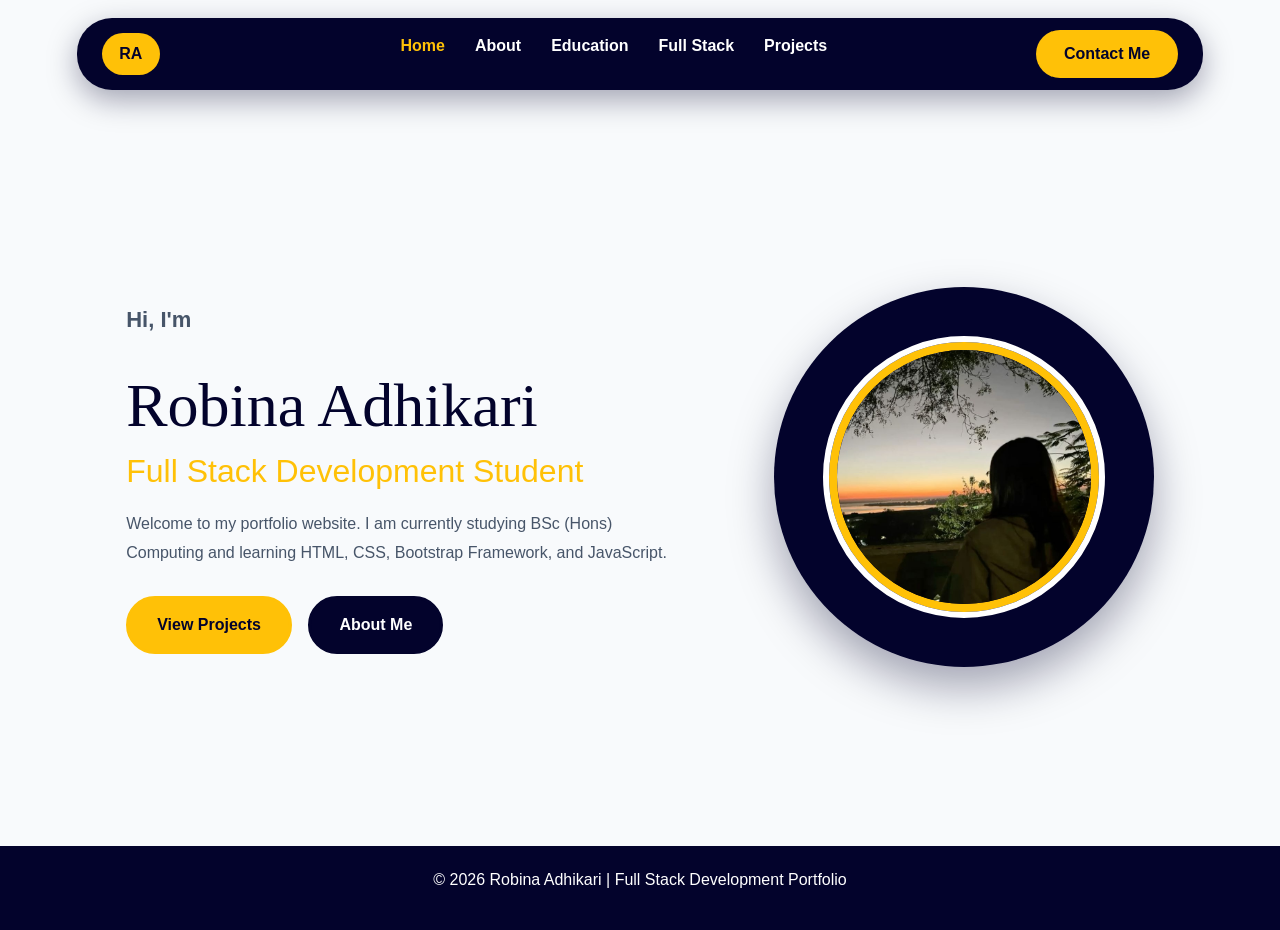
<file: index.html>
<!DOCTYPE html>
<html lang="en">
<head>
    <meta charset="UTF-8">
    <meta name="viewport" content="width=device-width, initial-scale=1.0">
    <title>Robina Adhikari | Portfolio</title>
    
  <link href="https://cdn.jsdelivr.net/npm/bootstrap@5.3.3/dist/css/bootstrap.min.css" rel="stylesheet">
<link rel="stylesheet" href="css/style.css">
</head>
<body>

<nav class="navbar">
    <div class="logo">RA</div>

    <ul>
        <li><a href="index.html" class="active">Home</a></li>
<li><a href="html/about.html">About</a></li>
<li><a href="html/education.html">Education</a></li>
<li><a href="html/fullstack.html">Full Stack</a></li>
<li><a href="html/projects.html">Projects</a></li>


    </ul>
<a href="html/contact.html" class="contact-btn">Contact Me</a>
</nav>

<section class="hero">
    <div class="hero-text">
        <p class="intro">Hi, I'm</p>
        <h1>Robina Adhikari</h1>
        <h2>Full Stack Development Student</h2>

        <p>
            Welcome to my portfolio website. I am currently studying BSc (Hons)
            Computing and learning HTML, CSS, Bootstrap Framework, and JavaScript.
        </p>

        <div class="hero-buttons">
    <a href="html/projects.html" class="btn btn-warning main-btn">View Projects</a>
    <a href="html/about.html" class="btn btn-dark second-btn">About Me</a>
</div>
    </div>

    <div class="hero-image">
        <div class="circle-bg">
            <img src="resources/photo.jpg">
        </div>
    </div>
</section>

<footer>
    <p>© 2026 Robina Adhikari | Full Stack Development Portfolio</p>
</footer>

</body>
</html>
</file>
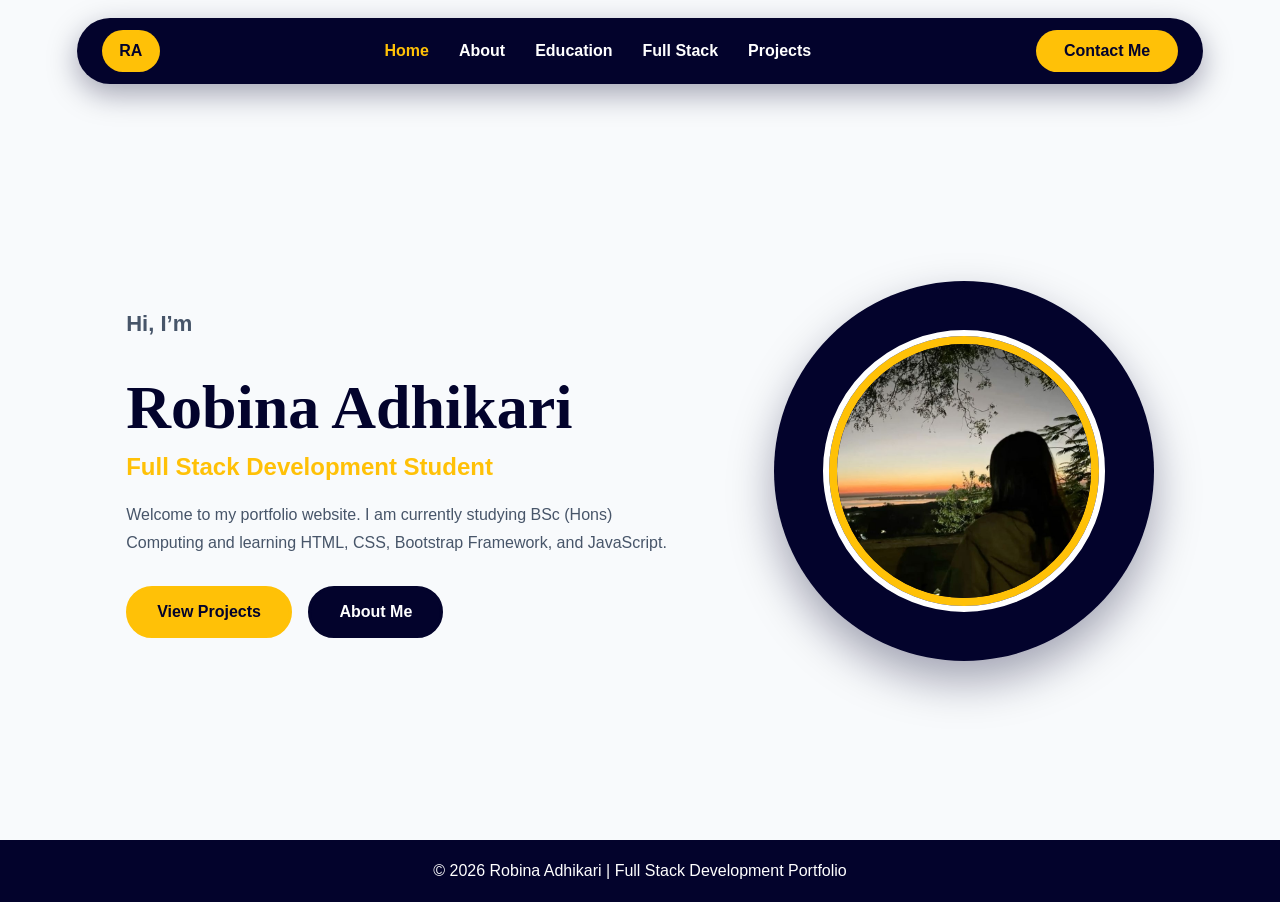
<file: html/index.html>
<!DOCTYPE html>
<html lang="en">
<head>
    <meta charset="UTF-8">
    <meta name="viewport" content="width=device-width, initial-scale=1.0">
    <title>Robina Adhikari | Portfolio</title>
    
  
    <link rel="stylesheet" href="../css/style.css">
</head>
<body>

<nav class="navbar">
    <div class="logo">RA</div>

    <ul>
        <li><a href="index.html" class="active">Home</a></li>
        <li><a href="about.html">About</a></li>
        <li><a href="education.html">Education</a></li>
        <li><a href="fullstack.html">Full Stack</a></li>
        <li><a href="projects.html">Projects</a></li>
        
    </ul>

    <a href="contact.html" class="contact-btn">Contact Me</a>
</nav>

<section class="hero">
    <div class="hero-text">
        <p class="intro">Hi, I’m</p>
        <h1>Robina Adhikari</h1>
        <h2>Full Stack Development Student</h2>

        <p>
            Welcome to my portfolio website. I am currently studying BSc (Hons)
            Computing and learning HTML, CSS, Bootstrap Framework, and JavaScript.
        </p>

        <div class="hero-buttons">
            <a href="projects.html" class="main-btn">View Projects</a>
            <a href="about.html" class="second-btn">About Me</a>
        </div>
    </div>

    <div class="hero-image">
        <div class="circle-bg">
            <img src="..\resources\photo.jpg" alt="Profile Image">
        </div>
    </div>
</section>

<footer>
    <p>© 2026 Robina Adhikari | Full Stack Development Portfolio</p>
</footer>

</body>
</html>
</file>
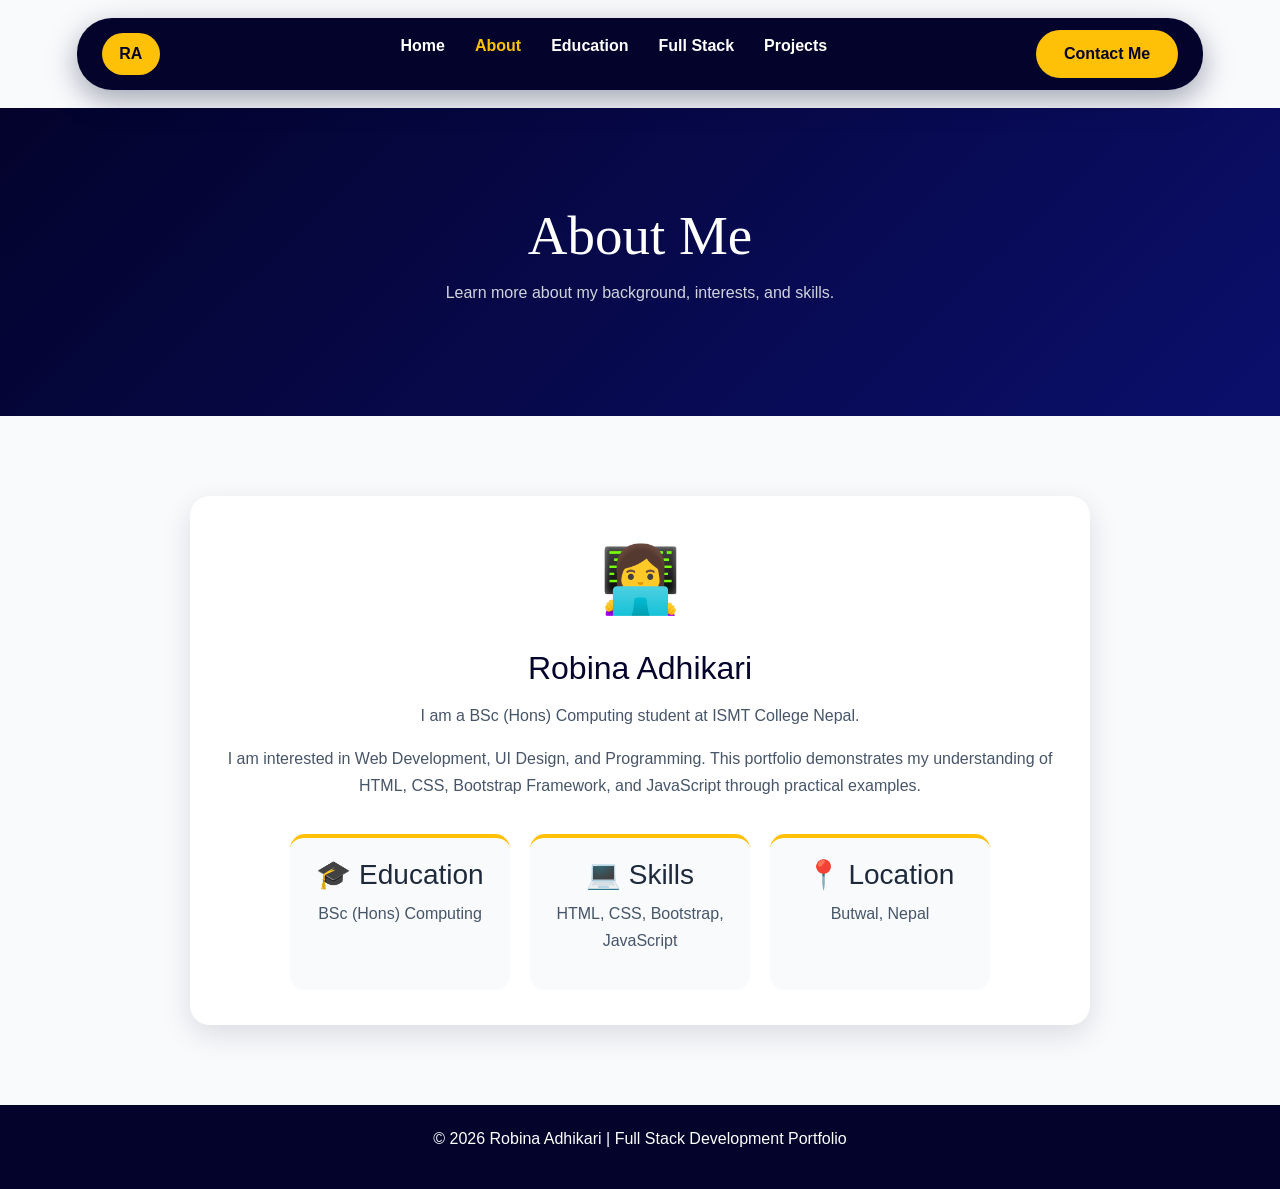
<file: html/about.html>
<!DOCTYPE html>
<html lang="en">
<head>
    <meta charset="UTF-8">
    <meta name="viewport" content="width=device-width, initial-scale=1.0">
    <title>About Me</title>
    <link href="https://cdn.jsdelivr.net/npm/bootstrap@5.3.3/dist/css/bootstrap.min.css" rel="stylesheet">
<link rel="stylesheet" href="../css/style.css">
</head>
<body>

<nav class="navbar">
    <div class="logo">RA</div>

    <ul>
       <li><a href="../index.html">Home</a></li>
<li><a href="about.html" class="active">About</a></li>
<li><a href="education.html">Education</a></li>
<li><a href="fullstack.html">Full Stack</a></li>
<li><a href="projects.html">Projects</a></li>

       
    </ul>

    <a href="contact.html" class="contact-btn">Contact Me</a>
</nav>

<section class="page-hero">
    <h1>About Me</h1>
    <p>Learn more about my background, interests, and skills.</p>
</section>

<section class="about-section">
    <div class="about-card">
        <div class="icon">👩‍💻</div>

        <h2>Robina Adhikari</h2>

        <p>
            I am a BSc (Hons) Computing student at ISMT College Nepal.
        </p>

        <p>
            I am interested in Web Development, UI Design, and Programming.
            This portfolio demonstrates my understanding of HTML, CSS,
            Bootstrap Framework, and JavaScript through practical examples.
        </p>

        <div class="about-info">
            <div class="info-box">
                <h3>🎓 Education</h3>
                <p>BSc (Hons) Computing</p>
            </div>

            <div class="info-box">
                <h3>💻 Skills</h3>
                <p>HTML, CSS, Bootstrap, JavaScript</p>
            </div>

            <div class="info-box">
                <h3>📍 Location</h3>
                <p>Butwal, Nepal</p>
            </div>
        </div>
    </div>
</section>

<footer>
    <p>© 2026 Robina Adhikari | Full Stack Development Portfolio</p>
</footer>

</body>
</html>
</file>
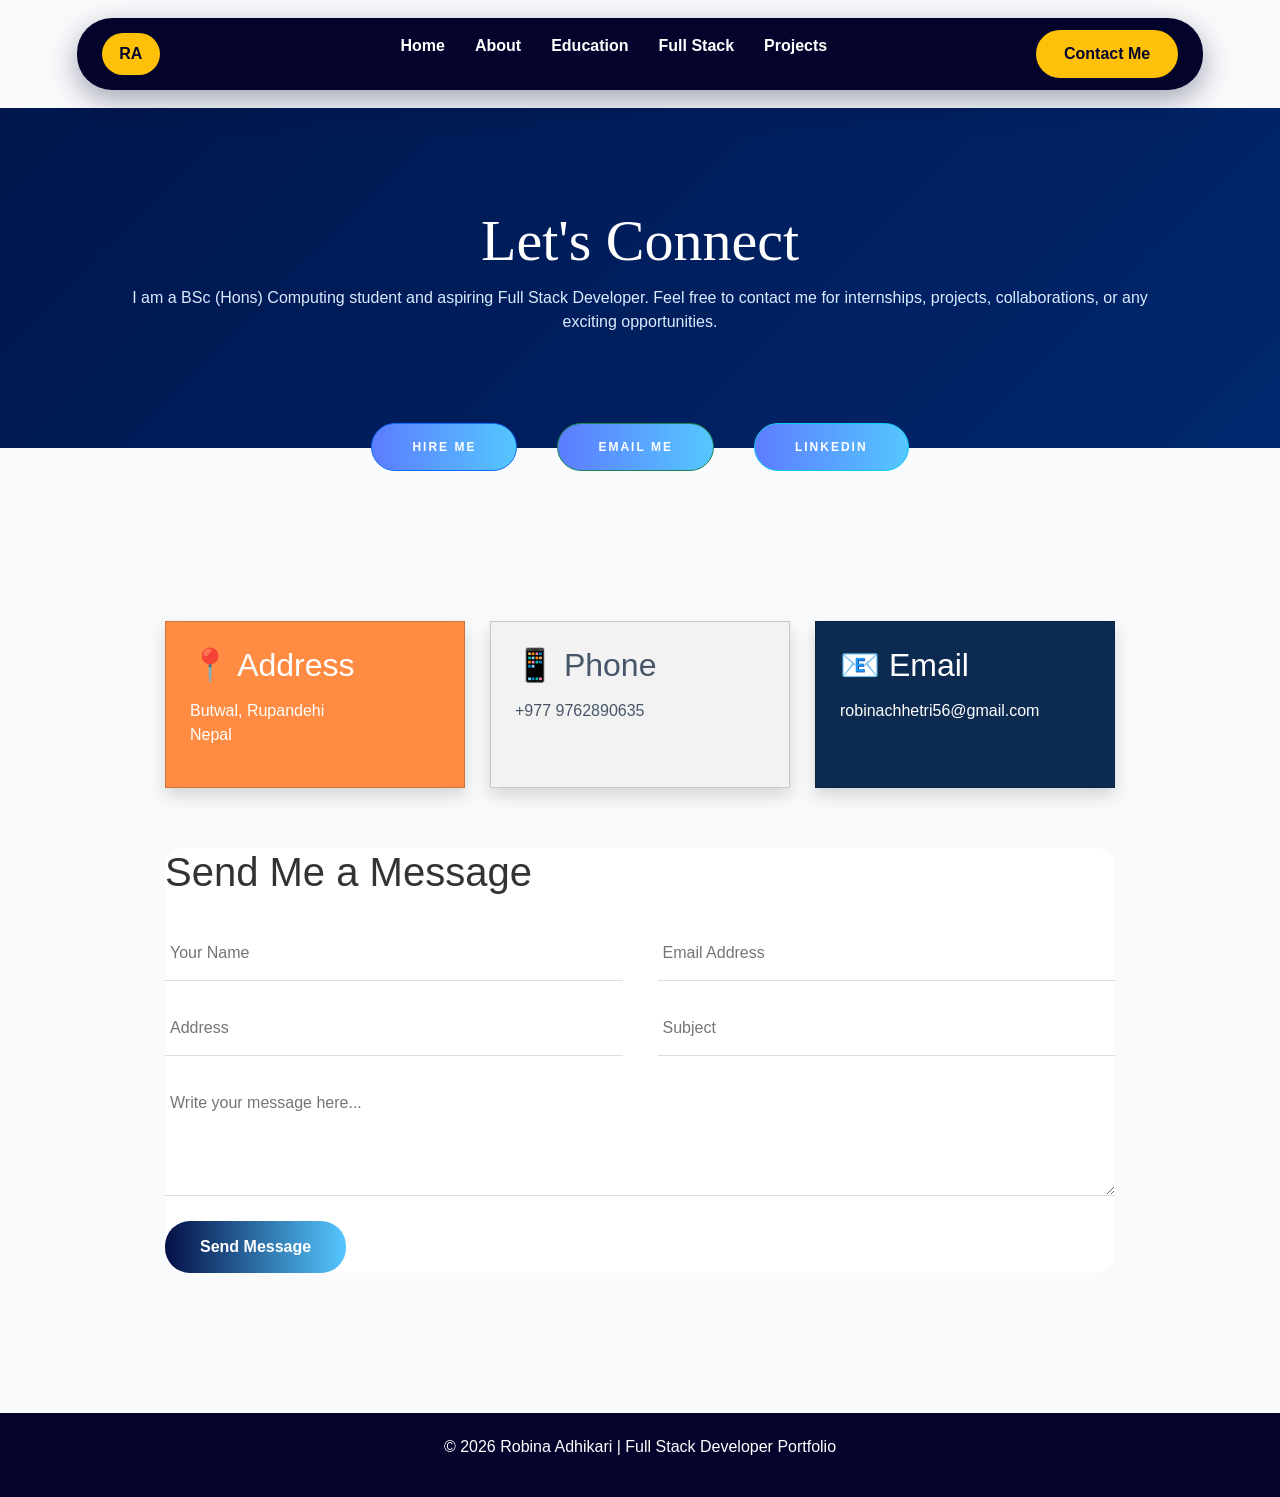
<file: html/contact.html>
<!DOCTYPE html>
<html lang="en">
<head>
    <meta charset="UTF-8">
    <meta name="viewport" content="width=device-width, initial-scale=1.0">
    <title>Contact Me</title>
    
    <link href="https://cdn.jsdelivr.net/npm/bootstrap@5.3.3/dist/css/bootstrap.min.css" rel="stylesheet">
<link rel="stylesheet" href="../css/style.css">
</head>
<body>

<nav class="navbar">
    <div class="logo">RA</div>

    <ul>
        <li><a href="../index.html">Home</a></li>
<li><a href="about.html">About</a></li>
<li><a href="education.html">Education</a></li>
<li><a href="fullstack.html">Full Stack</a></li>
<li><a href="projects.html">Projects</a></li>


    </ul>
<a href="contact.html" class="contact-btn active">Contact Me</a>
</nav>

<section class="contact-hero">
    <div class="hero-content">
        <h1>Let's Connect</h1>

        <p>
            I am a BSc (Hons) Computing student and aspiring Full Stack Developer.
            Feel free to contact me for internships, projects, collaborations,
            or any exciting opportunities.
        </p>
    </div>
</section>

<div class="contact-tabs">
    <a href="#" class="btn btn-primary">HIRE ME</a>
<a href="#" class="btn btn-success">EMAIL ME</a>
<a href="#" class="btn btn-info">LINKEDIN</a>
</div>

<section class="contact-section">

    <div class="contact-cards">

        <div class="contact-card card shadow p-4 orange-card">
            <h2>📍 Address</h2>
            <p>
                Butwal, Rupandehi<br>
                Nepal
            </p>
        </div>
<div class="contact-card card shadow p-4 gray-card">
            <h2>📱 Phone</h2>
            <p>
                +977 9762890635
            </p>
        </div>

       <div class="contact-card card shadow p-4 blue-card">
            <h2>📧 Email</h2>
            <p>robinachhetri56@gmail.com</p>
        </div>

    </div>

    <div class="contact-form">

        <h2>Send Me a Message</h2>

        <div class="form-grid">

            <input type="text" placeholder="Your Name">

            <input type="email" placeholder="Email Address">

            <input type="text" placeholder="Address">

            <input type="text" placeholder="Subject">

            <textarea placeholder="Write your message here..."></textarea>

        </div>

        <button>Send Message</button>

    </div>

</section>

<footer>
    <p>
        © 2026 Robina Adhikari | Full Stack Developer Portfolio
    </p>
</footer>
</file>
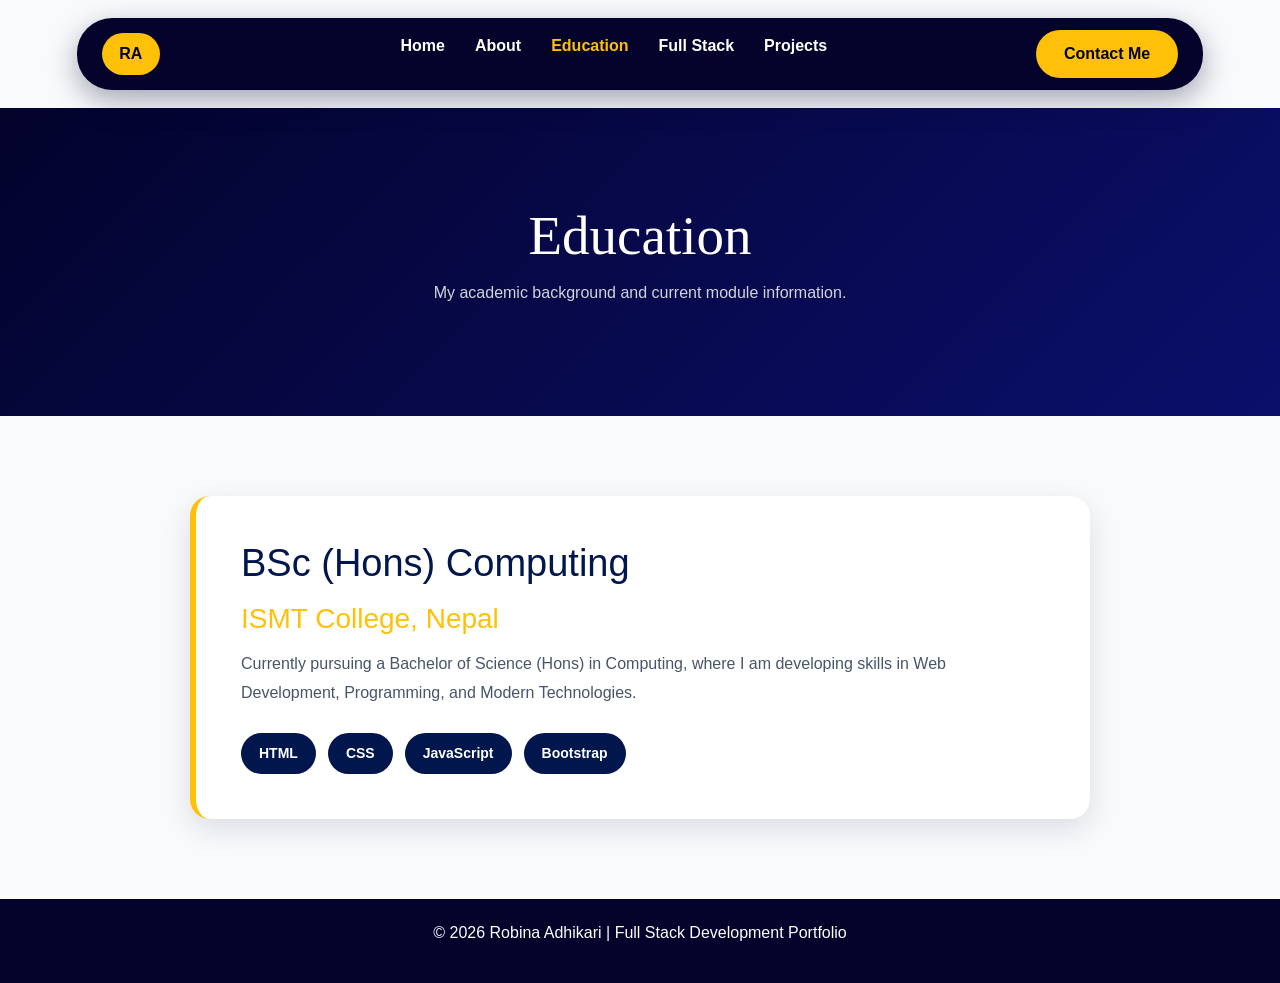
<file: html/education.html>
<!DOCTYPE html>
<html lang="en">
<head>
    <meta charset="UTF-8">
    <meta name="viewport" content="width=device-width, initial-scale=1.0">
    <title>Education</title>
   <link href="https://cdn.jsdelivr.net/npm/bootstrap@5.3.3/dist/css/bootstrap.min.css" rel="stylesheet">
<link rel="stylesheet" href="../css/style.css">
</head>
<body>

<nav class="navbar">
    <div class="logo">RA</div>

    <ul>
        <li><a href="../index.html">Home</a></li>
        <li><a href="about.html">About</a></li>
        <li><a href="education.html" class="active">Education</a></li>
        <li><a href="fullstack.html">Full Stack</a></li>
        <li><a href="projects.html">Projects</a></li>
    </ul>

    <a href="contact.html" class="contact-btn">Contact Me</a>
</nav>

<section class="page-hero">
    <h1>Education</h1>
    <p>My academic background and current module information.</p>
</section>

<section class="education-section">

    <div class="education-card">

        <h2>BSc (Hons) Computing</h2>

        <h3>ISMT College, Nepal</h3>

        <p>
            Currently pursuing a Bachelor of Science (Hons) in Computing,
            where I am developing skills in Web Development, Programming,
            and Modern Technologies.
        </p>

        <div class="edu-skills">
            <span>HTML</span>
            <span>CSS</span>
            <span>JavaScript</span>
            <span>Bootstrap</span>
           
        </div>

    </div>

</section>

<footer>
    <p>© 2026 Robina Adhikari | Full Stack Development Portfolio</p>
</footer>

</body>
</html>
</file>
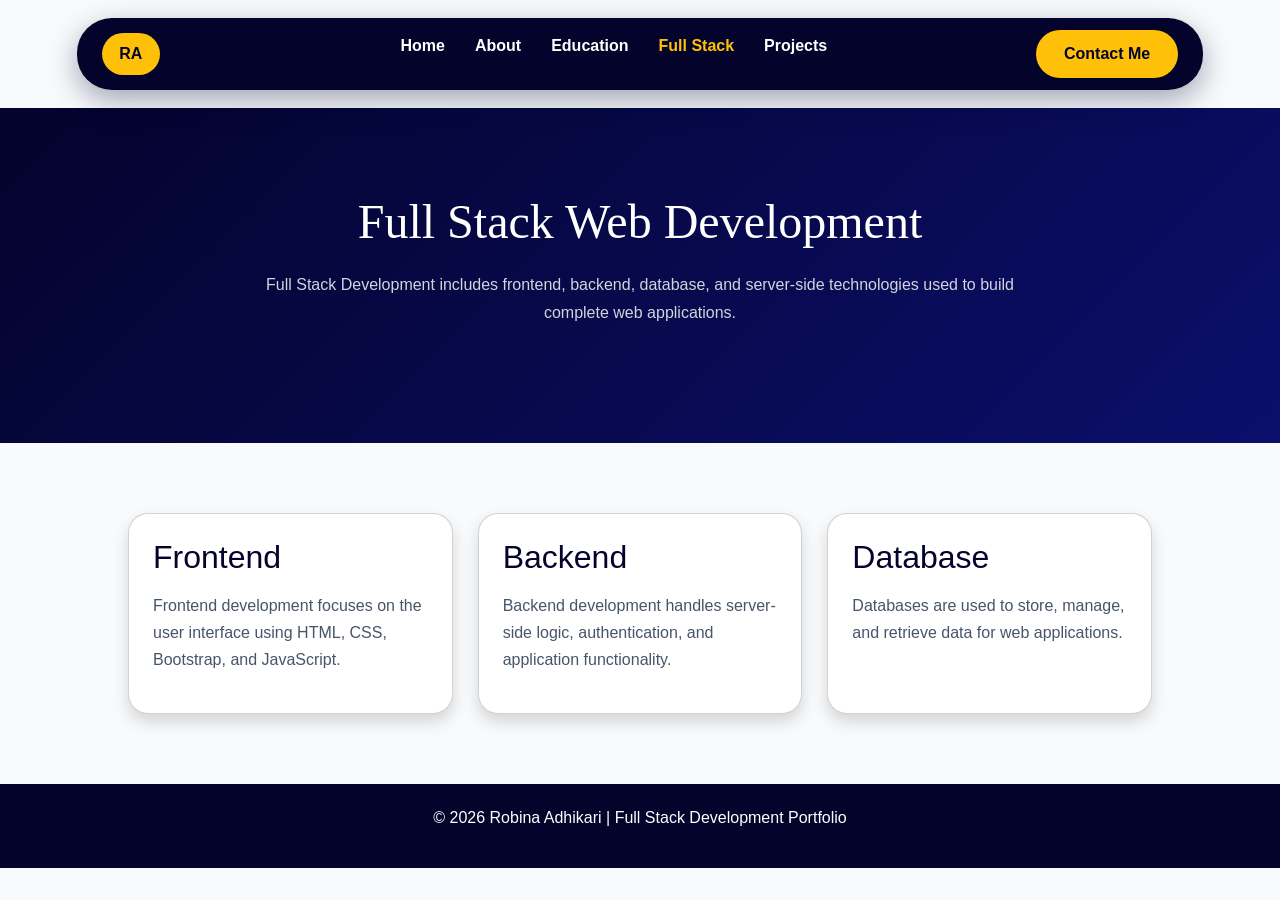
<file: html/fullstack.html>
<!DOCTYPE html>
<html lang="en">
<head>
    <meta charset="UTF-8">
    <meta name="viewport" content="width=device-width, initial-scale=1.0">
    <title>Full Stack Development</title>
  <link href="https://cdn.jsdelivr.net/npm/bootstrap@5.3.3/dist/css/bootstrap.min.css" rel="stylesheet">
<link rel="stylesheet" href="../css/style.css">
</head>
<body>

<nav class="navbar">
    <div class="logo">RA</div>

    <ul>
        <li><a href="../index.html">Home</a></li>
<li><a href="about.html">About</a></li>
<li><a href="education.html">Education</a></li>
<li><a href="fullstack.html" class="active">Full Stack</a></li>
<li><a href="projects.html">Projects</a></li>

    </ul>

    <a href="contact.html" class="contact-btn">Contact Me</a>
</nav>

<section class="fullstack-hero">
    <h1>Full Stack Web Development</h1>

    <p>
        Full Stack Development includes frontend, backend, database, and server-side
        technologies used to build complete web applications.
    </p>

   
</section>

<section class="stack-section">
    <div class="stack-card card shadow p-4">
        <h2>Frontend</h2>
        <p>Frontend development focuses on the user interface using HTML, CSS, Bootstrap, and JavaScript.</p>
    </div>

    <div class="stack-card card shadow p-4">
        <h2>Backend</h2>
        <p>Backend development handles server-side logic, authentication, and application functionality.</p>
    </div>

    <div class="stack-card card shadow p-4">
        <h2>Database</h2>
        <p>Databases are used to store, manage, and retrieve data for web applications.</p>
    </div>
   
</section>

<footer>
    <p>© 2026 Robina Adhikari | Full Stack Development Portfolio</p>
</footer>

</body>
</html>
</file>
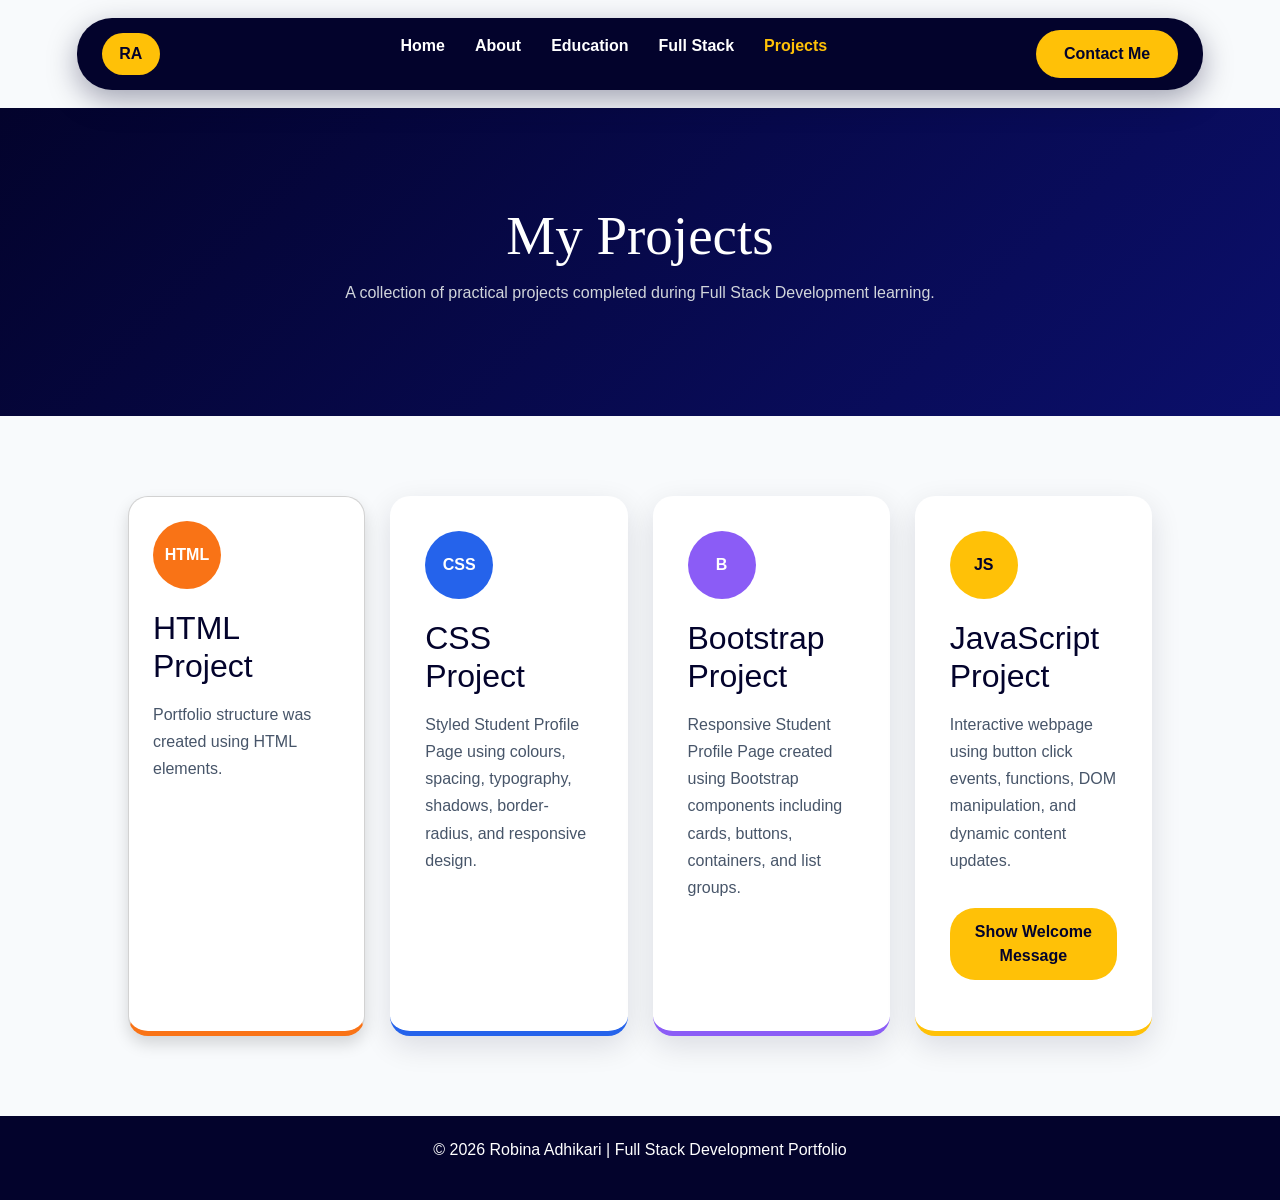
<file: html/projects.html>
<!DOCTYPE html>
<html lang="en">
<head>
    <meta charset="UTF-8">
    <meta name="viewport" content="width=device-width, initial-scale=1.0">
    <title>My Projects</title>
   <link href="https://cdn.jsdelivr.net/npm/bootstrap@5.3.3/dist/css/bootstrap.min.css" rel="stylesheet">
<link rel="stylesheet" href="../css/style.css">
</head>
<body>

<nav class="navbar">
    <div class="logo">RA</div>

    <ul>
        <li><a href="../index.html">Home</a></li>
<li><a href="about.html">About</a></li>
<li><a href="education.html">Education</a></li>
<li><a href="fullstack.html">Full Stack</a></li>
<li><a href="projects.html" class="active">Projects</a></li>
     
    </ul>

   <a href="contact.html" class="contact-btn">Contact Me</a>
</nav>

<section class="projects-hero">
    <h1>My Projects</h1>
    <p>A collection of practical projects completed during Full Stack Development learning.</p>
</section>

<section class="projects-section">
    <div class="project-grid">

       <div class="project-card card shadow p-4 html-border">
    <div class="project-icon html-icon">HTML</div>
    <h2>HTML Project</h2>
    <p>Portfolio structure was created using HTML elements.</p>
</div>

        <div class="project-card css-border">
            <div class="project-icon css-icon">CSS</div>
            <h2>CSS Project</h2>
            <p>
                Styled Student Profile Page using colours, spacing, typography, shadows,
                border-radius, and responsive design.
            </p>
        </div>

        <div class="project-card boot-border">
            <div class="project-icon boot-icon">B</div>
            <h2>Bootstrap Project</h2>
            <p>
                Responsive Student Profile Page created using Bootstrap components including
                cards, buttons, containers, and list groups.
            </p>
        </div>

        <div class="project-card js-border">
            <div class="project-icon js-icon">JS</div>
            <h2>JavaScript Project</h2>
            <p>
                Interactive webpage using button click events, functions, DOM manipulation,
                and dynamic content updates.
            </p>

            <button onclick="showMessage()">Show Welcome Message</button>
            <p id="message"></p>
        </div>

    </div>
</section>

<footer>
    <p>© 2026 Robina Adhikari | Full Stack Development Portfolio</p>
</footer>

<script src="../js/script.js"></script>

</body>
</html>
</file>
<file: css/style.css>
*
{
    margin: 0;
    padding: 0;
    box-sizing: border-box;
}


html {
    scroll-behavior: smooth;
}


body {
    font-family: Arial, sans-serif;
    background: #f8fafc;
    color: #1e293b;
    overflow-x: hidden;
}

/* Navbar */
.navbar {
    width: 88%;
    margin: 18px auto;
    background: #03032c;
    border-radius: 35px;
    padding: 12px 25px;
    display: flex;
    align-items: center;
    justify-content: space-between;
    animation: slideDown 1s ease;
    position: sticky;
    top: 12px;
    z-index: 1000;
    box-shadow: 0 10px 30px rgba(3, 3, 44, 0.35);
}

.logo {
    background: #ffc107;
    color: #03032c;
    width: 58px;
    height: 42px;
    border-radius: 25px;
    display: flex;
    align-items: center;
    justify-content: center;
    font-weight: 900;
}

.navbar ul {
    list-style: none;
    display: flex;
    gap: 30px;
}

.navbar a {
    color: white;
    text-decoration: none;
    font-weight: 700;
    transition: 0.3s;
}

.navbar a:hover,
.navbar a.active {
    color: #ffc107;
}

.contact-btn {
    background: #ffc107;
    color: #03032c !important;
    padding: 12px 28px;
    border-radius: 25px;
    transition: 0.3s;
}

.contact-btn:hover {
    background: white;
    color: #03032c !important;
}

/* Home Hero */
.hero {
    min-height: 82vh;
    display: flex;
    align-items: center;
    justify-content: space-around;
    padding: 50px 8%;
    gap: 40px;
}

.hero-text {
    max-width: 560px;
    animation: fadeLeft 1.2s ease;
}

.intro {
    color: #ffc107;
    font-size: 22px;
    font-weight: bold;
}

.hero-text h1 {
    font-family: Georgia, serif;
    font-size: 62px;
    color: #03032c;
    margin: 10px 0;
}

.hero-text h2 {
    color: #ffc107;
    margin-bottom: 20px;
}

.hero-text p {
    color: #475569;
    line-height: 1.8;
    margin-bottom: 28px;
}

.main-btn,
.second-btn {
    display: inline-block;
    padding: 14px 28px;
    border-radius: 30px;
    margin-right: 12px;
    text-decoration: none;
    font-weight: bold;
    transition: 0.3s;
}

.main-btn {
    background: #ffc107;
    color: #03032c;
    border: 3px solid #ffc107;
}

.second-btn {
    background: #03032c;
    color: white;
    border: 3px solid #03032c;
}

.main-btn:hover,
.second-btn:hover {
    transform: scale(1.05);
}

/* Profile Circle */
.circle-bg {
    width: 380px;
    height: 380px;
    background: #03032c;
    border-radius: 50%;
    display: flex;
    align-items: center;
    justify-content: center;
    animation: float 3s ease-in-out infinite;
    box-shadow: 0 20px 45px rgba(3, 3, 44, 0.35);
}

.circle-bg img {
    width: 270px;
    height: 270px;
    border-radius: 50%;
    object-fit: cover;
    border: 8px solid #ffc107;
    outline: 6px solid white;
}

/* Page Hero */
.page-hero,
.projects-hero,
.contact-hero {
    text-align: center;
    padding: 95px 10%;
    background: linear-gradient(135deg, #03032c, #0b0f6b);
    color: white;
}

.page-hero h1,
.projects-hero h1,
.contact-hero h1 {
    font-size: 55px;
    font-family: Georgia, serif;
}

.page-hero p,
.projects-hero p,
.contact-hero p {
    margin-top: 12px;
    color: #d1d5db;
}

/* Sections */
.about-section,
.education-section,
.projects-section,
.contact-section {
    padding: 80px 10%;
}

/* Cards */
.about-card,
.education-card,
.project-card,
.contact-card,
.contact-form,
.stack-card {
    background: white;
    padding: 35px;
    border-radius: 20px;
    box-shadow: 0 10px 30px rgba(3, 3, 44, 0.12);
    transition: 0.3s;
}

.about-card {
    max-width: 900px;
    margin: auto;
    text-align: center;
}

.icon {
    font-size: 65px;
    margin-bottom: 20px;
}

.about-card h2,
.education-card h2,
.stack-card h2,
.project-card h2 {
    color: #03032c;
    margin-bottom: 15px;
}

.about-card p,
.education-card p,
.stack-card p,
.project-card p {
    line-height: 1.7;
    color: #475569;
}

.about-info {
    display: flex;
    justify-content: center;
    gap: 20px;
    flex-wrap: wrap;
    margin-top: 35px;
}

.info-box {
    background: #f8fafc;
    padding: 20px;
    width: 220px;
    border-radius: 15px;
    border-top: 4px solid #ffc107;
    transition: 0.3s;
}

.info-box:hover {
    background: #03032c;
    color: white;
    transform: scale(1.05);
}

/* Education */
.education-card{
    max-width:900px;
    margin:auto;
    background:white;
    padding:45px;
    border-radius:20px;
    border-left:6px solid #ffc107;
    box-shadow:0 10px 30px rgba(3,3,44,.12);
}

.education-card h2{
    color:#00164d;
    font-size:38px;
    margin-bottom:15px;
}

.education-card h3{
    color:#ffc107;
    margin-bottom:15px;
}

.education-card p{
    line-height:1.8;
    color:#475569;
}

.edu-skills{
    display:flex;
    flex-wrap:wrap;
    gap:12px;
    margin-top:25px;
}

.edu-skills span{
    background:#00164d;
    color:white;
    padding:10px 18px;
    border-radius:25px;
    font-size:14px;
    font-weight:600;
}
/* Full Stack */
.fullstack-hero {
    text-align: center;
    padding: 85px 10%;
    background: linear-gradient(135deg, #03032c, #0b0f6b);
    color: white;
}

.fullstack-hero h1 {
    font-size: 48px;
    margin-bottom: 20px;
    font-family: Georgia, serif;
}

.fullstack-hero p {
    max-width: 800px;
    margin: 0 auto 30px;
    line-height: 1.8;
    color: #d1d5db;
}

.fullstack-hero img {
    max-width: 700px;
    width: 100%;
    border-radius: 20px;
    box-shadow: 0 15px 35px rgba(0,0,0,0.35);
}

.stack-section {
    padding: 70px 10%;
    display: grid;
    grid-template-columns: repeat(3, 1fr);
    gap: 25px;
}

/* Projects */
.project-grid {
    display: grid;
    grid-template-columns: repeat(4, minmax(0, 1fr));
    gap: 25px;
    max-width: 1200px;
    margin: auto;
}

.project-card:hover,
.about-card:hover,
.education-card:hover,
.stack-card:hover,
.contact-card:hover {
    transform: translateY(-10px);
}

.project-icon {
    width: 68px;
    height: 68px;
    border-radius: 50%;
    display: flex;
    align-items: center;
    justify-content: center;
    color: white;
    font-weight: 800;
    margin-bottom: 20px;
}

.html-icon {
    background: #f97316;
}

.css-icon {
    background: #2563eb;
}

.boot-icon {
    background: #8b5cf6;
}

.js-icon {
    background: #ffc107;
    color: #03032c;
}

.html-border {
    border-bottom: 5px solid #f97316;
}

.css-border {
    border-bottom: 5px solid #2563eb;
}

.boot-border {
    border-bottom: 5px solid #8b5cf6;
}

.js-border {
    border-bottom: 5px solid #ffc107;
}

.project-card button,
.contact-form button {
    margin-top: 18px;
    background: #ffc107;
    color: #03032c;
    border: none;
    padding: 12px 22px;
    border-radius: 25px;
    cursor: pointer;
    font-weight: 800;
    transition: 0.3s;
}

.project-card button:hover,
.contact-form button:hover {
    background: #03032c;
    color: white;
}

#message {
    margin-top: 15px;
    font-weight: bold;
    color: #03032c;
}

/* CONTACT HERO */

.contact-hero{
    height:340px;
    background:linear-gradient(135deg,#00164d,#00276e);

    background-size: cover;
    background-position: center;

    display: flex;
    justify-content: center;
    align-items: center;
    text-align: center;
}

.hero-content h1 {
    color: white;
    font-size: 58px;
    font-family: Georgia, serif;
}

.hero-content p {
    color: #dbeafe;
    margin-top: 10px;
}

/* BUTTONS */

.contact-tabs {
    display: flex;
    justify-content: center;
    gap: 40px;
    margin-top: -25px;
    margin-bottom: 70px;
}

.contact-tabs a {
    text-decoration: none;
    color: white;
    background: linear-gradient(90deg,#5c7cff,#55c7ff);
    padding: 14px 40px;
    border-radius: 30px;
    font-size: 12px;
    letter-spacing: 2px;
    font-weight: bold;
}

/* CARDS */

.contact-cards {
    max-width: 950px;
    margin: auto;
    display: grid;
    grid-template-columns: repeat(3,1fr);
    gap: 25px;
}

.contact-card {
    padding: 40px 30px;
    border-radius: 0;
    box-shadow: none;
}

.orange-card {
    background: #ff8c42;
    color: white;
}

.gray-card {
    background: #f2f2f2;
    color: #475569;
}

.blue-card {
    background: #0d2b50;
    color: white;
}

.contact-card h2 {
    margin-bottom: 15px;
}

/* FORM */

.contact-form {
    max-width: 950px;
    margin: 60px auto;
    box-shadow: none;
    background: white;
    padding: 0;
}


.contact-form h2 {
    color: #333;
    margin-bottom: 30px;
    font-size: 40px;
}

.form-grid {
    display: grid;
    grid-template-columns: repeat(2,1fr);
    gap: 20px 35px;
}

.form-grid input,
.form-grid textarea {
    border: none;
    border-bottom: 1px solid #ddd;
    padding: 15px 5px;
    outline: none;
}

.form-grid textarea {
    grid-column: span 2;
    height: 120px;
}

.contact-form button {
    margin-top: 25px;
    background: linear-gradient(90deg,#031046,#55c7ff);
    color: white;
    border: none;
    padding: 14px 35px;
    border-radius: 25px;
    cursor: pointer;
}

/* MOBILE */

@media(max-width:768px){

    .contact-cards,
    .form-grid{
        grid-template-columns:1fr;
    }

    .form-grid textarea{
        grid-column:span 1;
    }

    .contact-tabs{
        flex-direction:column;
        align-items:center;
    }

    .hero-content h1{
        font-size:40px;
    }
}
/* Footer */
footer {
    background: #03032c;
    color: white;
    text-align: center;
    padding: 22px;
}

/* Animations */
@keyframes slideDown {
    from {
        transform: translateY(-70px);
        opacity: 0;
    }

    to {
        transform: translateY(0);
        opacity: 1;
    }
}

@keyframes fadeLeft {
    from {
        transform: translateX(-70px);
        opacity: 0;
    }

    to {
        transform: translateX(0);
        opacity: 1;
    }
}

@keyframes float {
    0% {
        transform: translateY(0);
    }

    50% {
        transform: translateY(-16px);
    }

    100% {
        transform: translateY(0);
    }
}

/* Mobile Responsive */
@media (max-width: 1000px) {
    .navbar {
        flex-direction: column;
        gap: 16px;
        width: 94%;
    }

    .navbar ul {
        flex-wrap: wrap;
        justify-content: center;
        gap: 16px;
    }

    .hero {
        flex-direction: column;
        text-align: center;
    }

    .hero-text h1 {
        font-size: 42px;
    }

    .circle-bg {
        width: 280px;
        height: 280px;
    }

    .circle-bg img {
        width: 200px;
        height: 200px;
    }

    .project-grid,
    .stack-section,
    .contact-cards {
        grid-template-columns: 1fr;
    }

    .page-hero h1,
    .projects-hero h1,
    .contact-hero h1 {
        font-size: 40px;
    }
}
</file>
